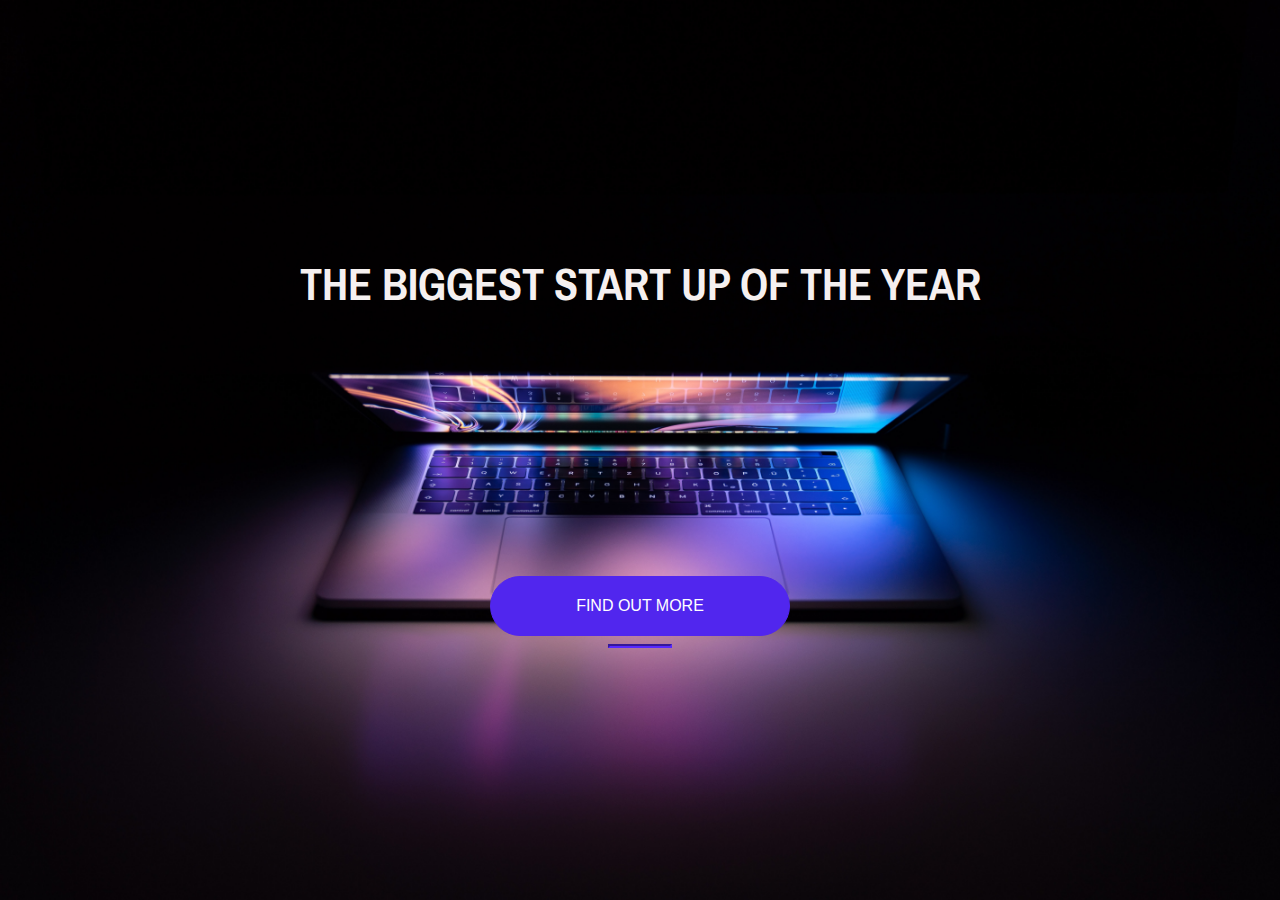
<file: Bahran.html>
<!DOCTYPE html>
<html lang="en">
<head>
    <meta charset="UTF-8">
    <meta name="viewport" content="width=device-width, initial-scale=1.0">
    <link rel="stylesheet" type="text/css" href="BahranStyle.css">
    <link rel="preconnect" href="https://fonts.gstatic.com">
    <link href="https://fonts.googleapis.com/css2?family=Pragati+Narrow&display=swap" rel="stylesheet">
    <title>Home</title>
</head>
<body>
    <div class="wrapper">
        <h1>The biggest start up of the year</h1>
    <div class="buff"></div>
        <button class="b">Find out more</button>
        <hr>
    </div>
</body>
</html>
</file>
<file: BahranStyle.css>
HTML,
body {
	width: 100%;
	height: 100%;
	margin: 0%;
	font-family: 'Pragati Narrow', sans-serif;
}
body {
	background: url(Back.jpg) no-repeat center center fixed;
	background-size: cover;
	width: 100%;
	height: 100%;
}
h1 {
	color: rgb(245, 240, 240);
	font-size: 3rem;
	text-transform: uppercase;
	margin: 0px;
	text-align: center;
}
.b {
	font-size: 1em;
	padding: 20px 40px;
	border-radius: 500px;
	text-transform: uppercase;
	background-color: rgb(81, 38, 238);
	border: 2px solid rgb(81, 38, 238);
	color: rgb(255, 255, 255);
	transition: border 1s, background-color 1s;
	width: 300px;
	border-width: 1px;
	flex-wrap: wrap;
}
.b:hover {
	background-color: rgb(43, 14, 148);
	border: 2px solid rgb(43, 14, 148);
}
hr {
	border-color: rgb(81, 38, 238);
	border-width: 2px;
	max-width: 800px;
	width: 60px;
}

.wrapper {
	display: flex;
	flex-direction: column;
	align-items: center;
	justify-content: center;
	height: 100%;
}
.buff {
	height: 200px;
	margin: -150px 0px 200px 0px;
}
</file>
